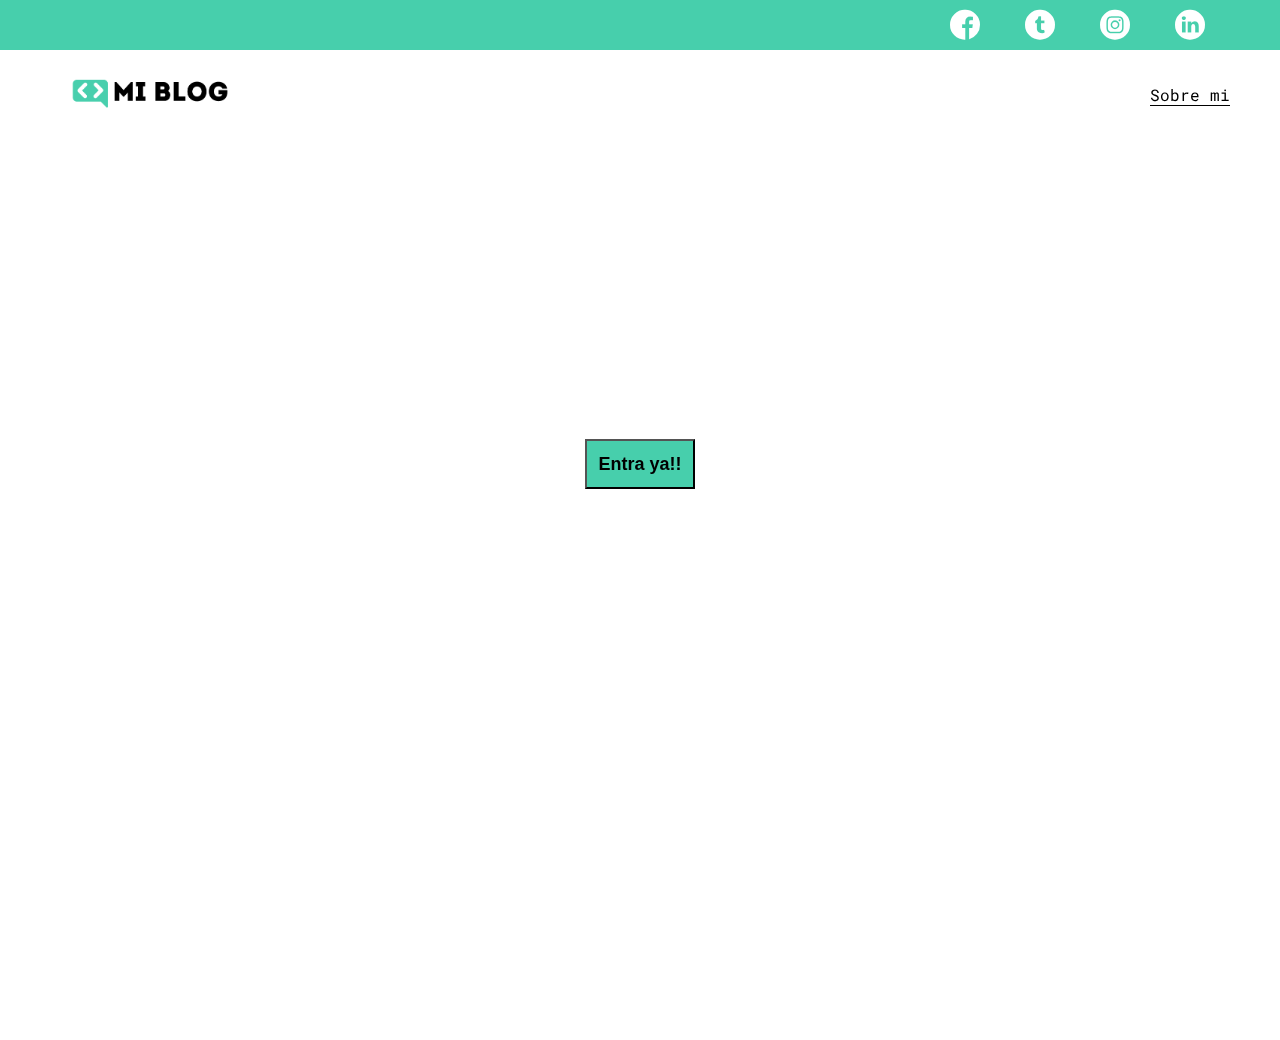
<file: Blog/index.html>
<!DOCTYPE html>
<html lang="en">
<head>
    <meta charset="UTF-8">
    <meta http-equiv="X-UA-Compatible" content="IE=edge">
    <meta name="viewport" content="width=device-width, initial-scale=1.0">
    <title>Mi Blog</title>
    <link rel="stylesheet" href="./css/main.css">
    <link rel="stylesheet" href="css/media-queries.css">
    <link rel="stylesheet" href="asset/css/font/flaticon.css">
    <link rel="preconnect" href="https://fonts.googleapis.com">
    <link rel="preconnect" href="https://fonts.gstatic.com" crossorigin>
    <link href="https://fonts.googleapis.com/css2?family=Roboto+Mono:ital,wght@0,500;0,700;1,400&family=Roboto+Slab:wght@400;700&family=Roboto:wght@400;500;700;900&display=swap" rel="stylesheet">
</head>
<body class="home-body">
    <header>
        <section class="header-icons-container">
            <div class="icons">
                <a href=""><span  class="flaticon-001-facebook"></span></a>
                <a href=""><span class="flaticon-002-twitter"></span></a>
                <a href=""><span class="flaticon-011-instagram"></span></a>
                <a href=""><span class="flaticon-010-linkedin"></span></a>
                <a href=""><span class="flaticon-008-yutube"></span></a>
            </div>
        </section>
        <nav>
            <section class="nav-logo-container">
                <a href="index.html"><img src="asset/assets/img/Logo-negro.png"  alt="Imagen de Logo"></a>
            </section>
            <section class="profile-link">
                <a href="perfi.html">Sobre mi</a>
            </section>
        </nav>
    </header>
    
    <main class="home-main">
        <!-- 
            PRUEBA DE RANA
            <section class="main-container-item">
            <h1  class="item-title">Conoce las novedades y<br> noticias del mundo Tech</h1>
            <button class="item-button">Entra ya!</button>
        </section> -->
        <section>
            <P class="home-main-text">Conoce las novedades y noticias del Mundo Tech</P>
            <button class="home-main-button">
                <a href="blogs.html">Entra ya!!</a>
            </button>
        </section>
    </main>
</body>
</html>
</file>
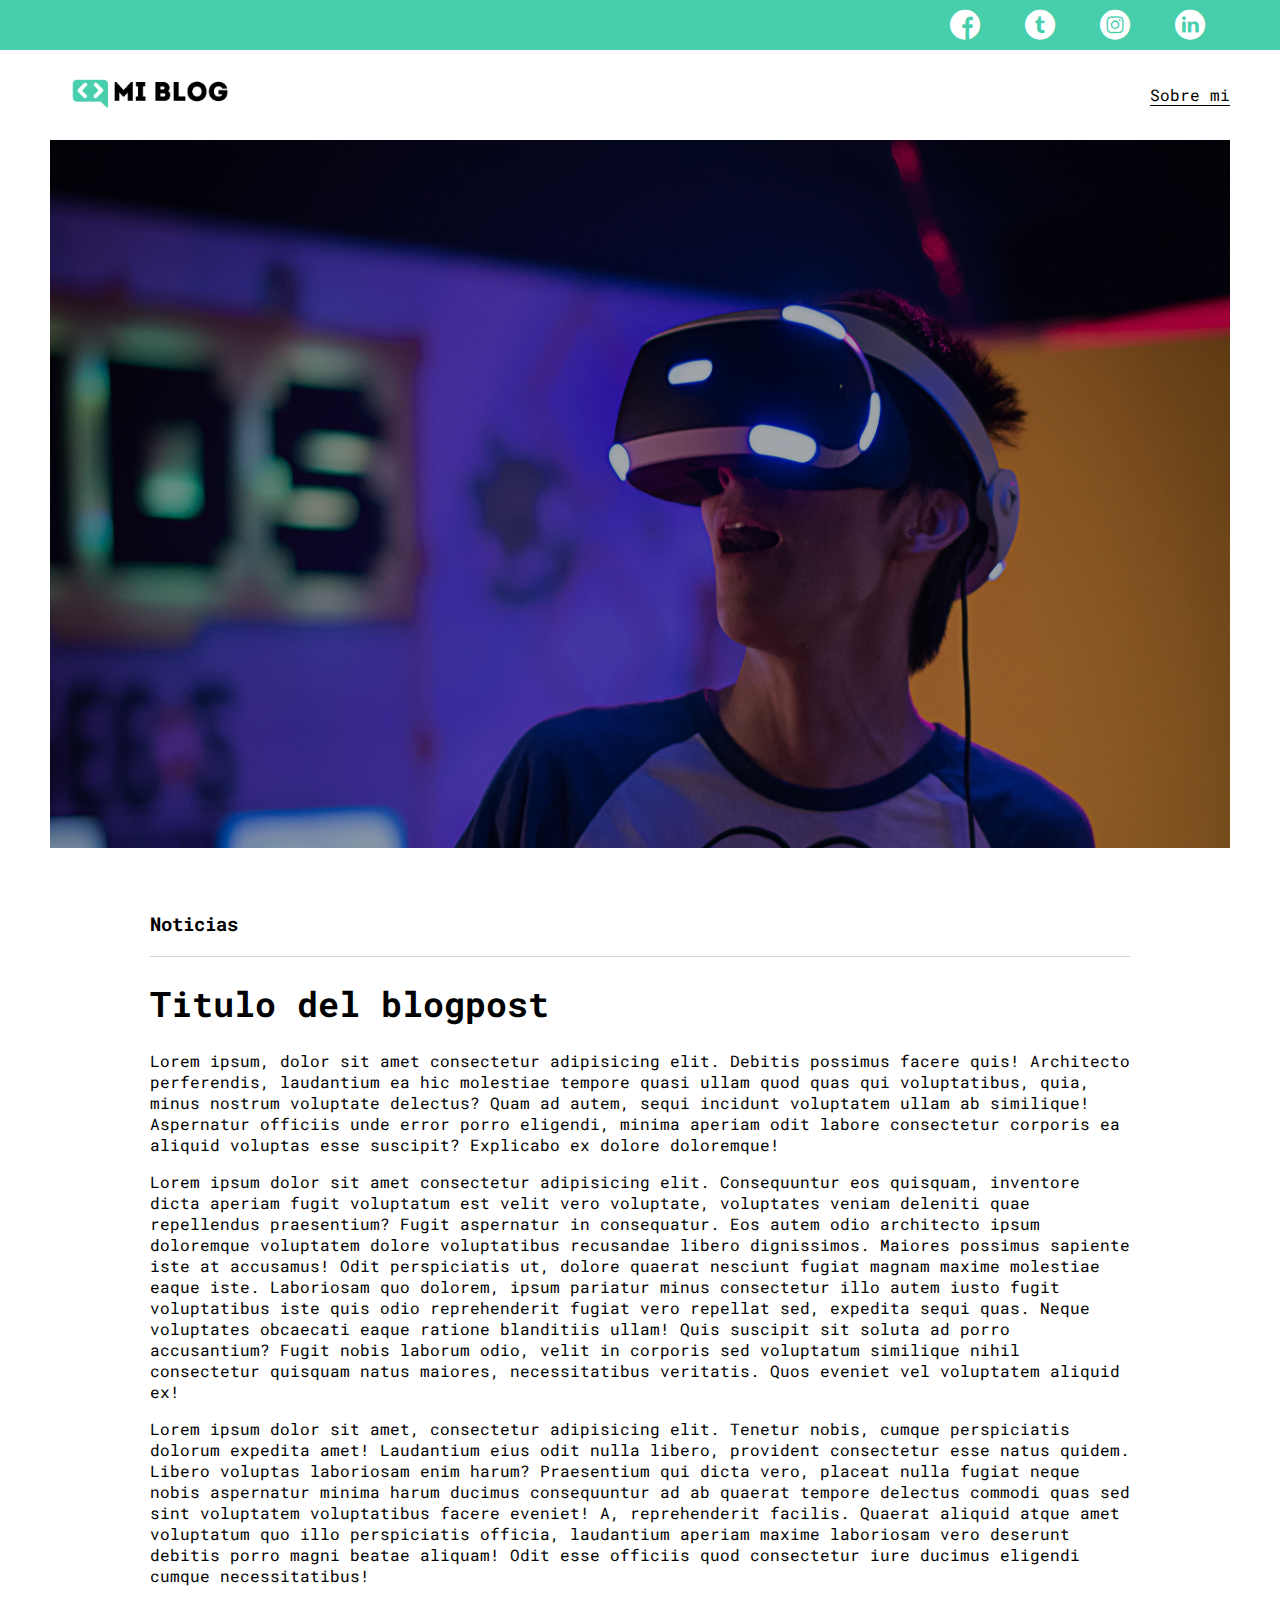
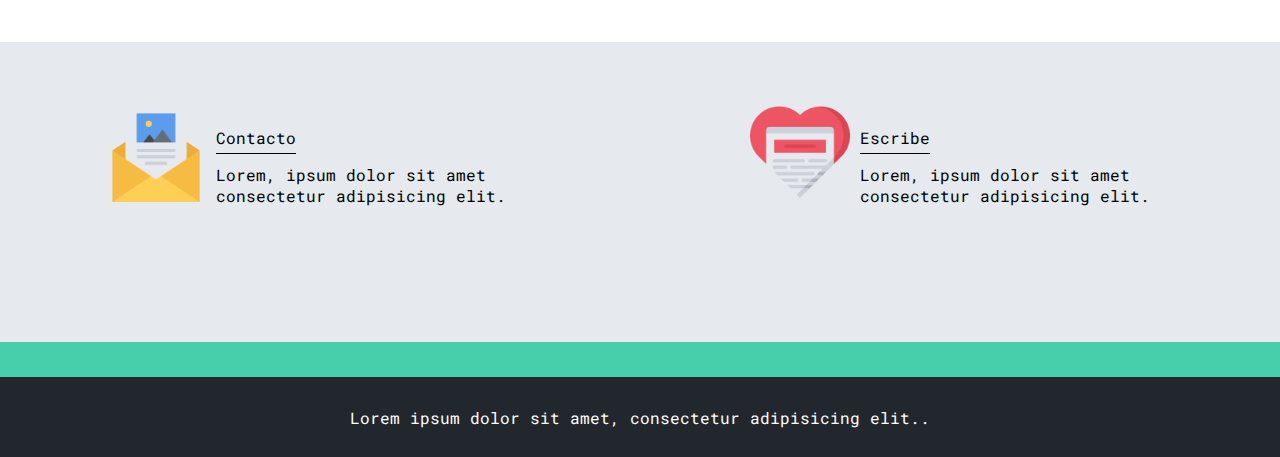
<file: Blog/blog.html>
<!DOCTYPE html>
<html lang="en">
<head>
    <meta charset="UTF-8">
    <meta http-equiv="X-UA-Compatible" content="IE=edge">
    <meta name="viewport" content="width=device-width, initial-scale=1.0">
    <title>Mi Blogs</title>
    <link rel="stylesheet" href="./css/main.css">
    <link rel="stylesheet" href="css/media-queries.css">
    <link rel="stylesheet" href="asset/css/font/flaticon.css">
    <link rel="preconnect" href="https://fonts.googleapis.com">
    <link rel="preconnect" href="https://fonts.gstatic.com" crossorigin>
    <link href="https://fonts.googleapis.com/css2?family=Roboto+Mono:ital,wght@0,500;0,700;1,400&family=Roboto+Slab:wght@400;700&family=Roboto:wght@400;500;700;900&display=swap" rel="stylesheet">
</head>
<body>
    <header>
        <section class="header-icons-container">
            <div class="icons">
                <a href=""><span  class="flaticon-001-facebook"></span></a>
                <a href=""><span class="flaticon-002-twitter"></span></a>
                <a href=""><span class="flaticon-011-instagram"></span></a>
                <a href=""><span class="flaticon-010-linkedin"></span></a>
                <a href=""><span class="flaticon-008-yutube"></span></a>
            </div>
        </section>
        <nav>
            <section class="nav-logo-container">
                <a href="index.html"><img src="asset/assets/img/Logo-negro.png"  alt="Imagen de Logo"></a>
            </section>
            <section class="profile-link">
                <a href="perfi.html">Sobre mi</a>
            </section>
        </nav>
    </header>

    <main>
        <section class="blogpost-img-container">
            <img src="asset/assets/img/post-1.png" alt="Imagen de blogpost">
        </section>

        <section class="grid-container  blogpost-main-container">
            <div class="grid-container">
                <h3>Noticias</h3>
                <article>
                    <h1>Titulo del blogpost</h1>
                    <P>Lorem ipsum, dolor sit amet consectetur adipisicing elit. Debitis possimus facere quis! Architecto perferendis, laudantium ea hic molestiae tempore quasi ullam quod quas qui voluptatibus, quia, minus nostrum voluptate delectus?
                    Quam ad autem, sequi incidunt voluptatem ullam ab similique! Aspernatur officiis unde error porro eligendi, minima aperiam odit labore consectetur corporis ea aliquid voluptas esse suscipit? Explicabo ex dolore doloremque!</P>
                    <P>Lorem ipsum dolor sit amet consectetur adipisicing elit. Consequuntur eos quisquam, inventore dicta aperiam fugit voluptatum est velit vero voluptate, voluptates veniam deleniti quae repellendus praesentium? Fugit aspernatur in consequatur.
                    Eos autem odio architecto ipsum doloremque voluptatem dolore voluptatibus recusandae libero dignissimos. Maiores possimus sapiente iste at accusamus! Odit perspiciatis ut, dolore quaerat nesciunt fugiat magnam maxime molestiae eaque iste.
                    Laboriosam quo dolorem, ipsum pariatur minus consectetur illo autem iusto fugit voluptatibus iste quis odio reprehenderit fugiat vero repellat sed, expedita sequi quas. Neque voluptates obcaecati eaque ratione blanditiis ullam!
                    Quis suscipit sit soluta ad porro accusantium? Fugit nobis laborum odio, velit in corporis sed voluptatum similique nihil consectetur quisquam natus maiores, necessitatibus veritatis. Quos eveniet vel voluptatem aliquid ex!</P>
                    <P>Lorem ipsum dolor sit amet, consectetur adipisicing elit. Tenetur nobis, cumque perspiciatis dolorum expedita amet! Laudantium eius odit nulla libero, provident consectetur esse natus quidem. Libero voluptas laboriosam enim harum?
                    Praesentium qui dicta vero, placeat nulla fugiat neque nobis aspernatur minima harum ducimus consequuntur ad ab quaerat tempore delectus commodi quas sed sint voluptatem voluptatibus facere eveniet! A, reprehenderit facilis.
                    Quaerat aliquid atque amet voluptatum quo illo perspiciatis officia, laudantium aperiam maxime laboriosam vero deserunt debitis porro magni beatae aliquam! Odit esse officiis quod consectetur iure ducimus eligendi cumque necessitatibus!</P>
                </article>
            </div>
        </section>

        <section class="contact-main-container">
            <div>
                <img src="asset/assets/img/013-newsletter.png" alt="">
                <div class="contact-left">
                    <a href="">Contacto</a>
                    <p>Lorem, ipsum dolor sit amet consectetur adipisicing elit. </p>
                </div>
            </div>

            <div>
                <img src="asset/assets/img/006-like.png" alt="">
                <div class="contact-right">
                    <a href="">Escribe</a>
                    <p>Lorem, ipsum dolor sit amet consectetur adipisicing elit.</p>
                </div>
            </div>
        </section>

    </main>

    <footer>
        <p>Lorem ipsum dolor sit amet, consectetur adipisicing elit..</p>
    </footer>

</body>
</html>
</file>
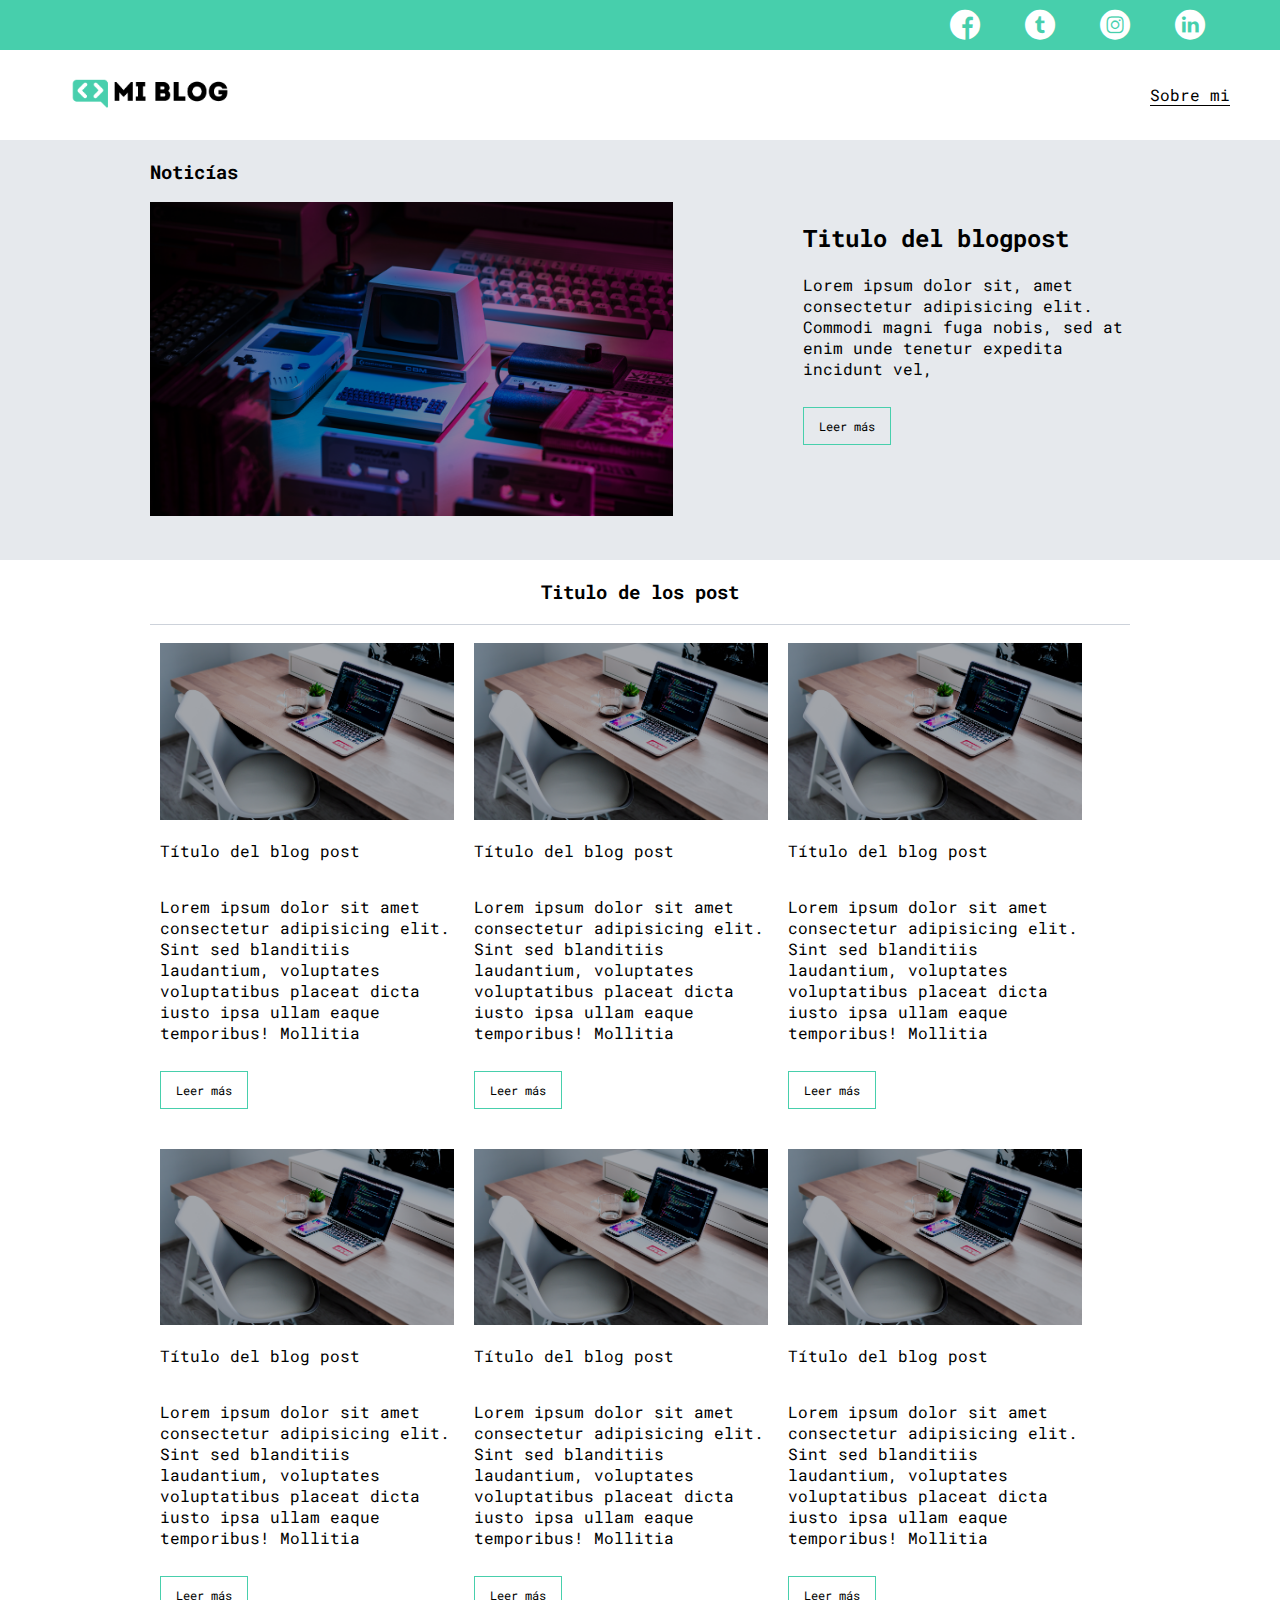
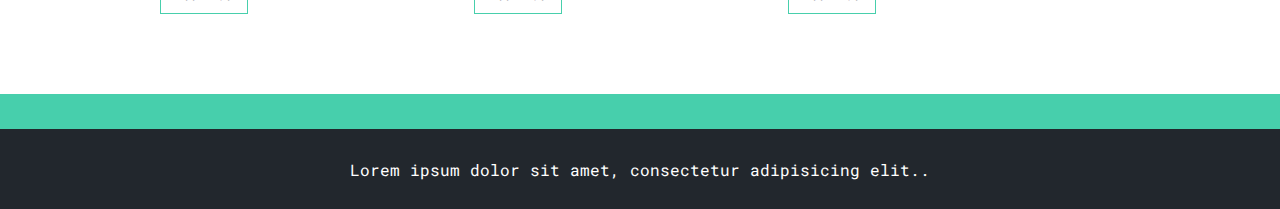
<file: Blog/blogs.html>
<!DOCTYPE html>
<html lang="en">
<head>
    <meta charset="UTF-8">
    <meta http-equiv="X-UA-Compatible" content="IE=edge">
    <meta name="viewport" content="width=device-width, initial-scale=1.0">
    <title>Mi Blogs</title>
    <link rel="stylesheet" href="./css/main.css">
    <link rel="stylesheet" href="css/media-queries.css">
    <link rel="stylesheet" href="asset/css/font/flaticon.css">
    <link rel="preconnect" href="https://fonts.googleapis.com">
    <link rel="preconnect" href="https://fonts.gstatic.com" crossorigin>
    <link href="https://fonts.googleapis.com/css2?family=Roboto+Mono:ital,wght@0,500;0,700;1,400&family=Roboto+Slab:wght@400;700&family=Roboto:wght@400;500;700;900&display=swap" rel="stylesheet">
</head>
<body>
    <header>
        <section class="header-icons-container">
            <div class="icons">
                <a href=""><span  class="flaticon-001-facebook"></span></a>
                <a href=""><span class="flaticon-002-twitter"></span></a>
                <a href=""><span class="flaticon-011-instagram"></span></a>
                <a href=""><span class="flaticon-010-linkedin"></span></a>
                <a href=""><span class="flaticon-008-yutube"></span></a>
            </div>
        </section>
        <nav>
            <section class="nav-logo-container">
                <a href="index.html"><img src="asset/assets/img/Logo-negro.png"  alt="Imagen de Logo"></a>
            </section>
            <section class="profile-link">
                <a href="perfi.html">Sobre mi</a>
            </section>
        </nav>
    </header>
    
    <main class="blogs-main">
        <section class="blogs-news-container">
            <div class="blogs-main-new grid-container">
                <h3>Noticías</h3>
                <div class="blogs-news-img-container">
                    <img src="asset/assets/img/main-news-img.png" alt="una imagen de videojuegos">
                </div>
                <div class="blogs-news-info-container">
                    <h2>Titulo del blogpost</h2>
                    <p>Lorem ipsum dolor sit, amet consectetur adipisicing elit. Commodi magni fuga nobis, sed at enim unde tenetur expedita incidunt vel,</p>
                    <a href="blog.html" class="blogs-button">Leer más</a>
                </div>
            </div>
        </section>


        <section  class="blogs-posts-container">
            <div class="grid-container">
                <h3>Titulo de los post</h3>
                <article class="post-container">
                    <img src="asset/assets/img/post-2.png" alt="Imagen-del blog post">
                    <p>Título del blog post</p>
                    <p>Lorem ipsum dolor sit amet consectetur adipisicing elit. Sint sed blanditiis laudantium, voluptates voluptatibus placeat dicta iusto ipsa ullam eaque temporibus! Mollitia</p>

                    <a href="blog.html" class="blogs-button">Leer más</a>
                </article>

                <article class="post-container">
                    <img src="asset/assets/img/post-2.png" alt="Imagen-del blog post">
                    <p>Título del blog post</p>
                    <p>Lorem ipsum dolor sit amet consectetur adipisicing elit. Sint sed blanditiis laudantium, voluptates voluptatibus placeat dicta iusto ipsa ullam eaque temporibus! Mollitia</p>

                    <a href="blog.html" class="blogs-button">Leer más</a>
                </article>

                <article class="post-container">
                    <img src="asset/assets/img/post-2.png" alt="Imagen-del blog post">
                    <p>Título del blog post</p>
                    <p>Lorem ipsum dolor sit amet consectetur adipisicing elit. Sint sed blanditiis laudantium, voluptates voluptatibus placeat dicta iusto ipsa ullam eaque temporibus! Mollitia</p>

                    <a href="blog.html" class="blogs-button">Leer más</a>
                </article>

                <article class="post-container">
                    <img src="asset/assets/img/post-2.png" alt="Imagen-del blog post">
                    <p>Título del blog post</p>
                    <p>Lorem ipsum dolor sit amet consectetur adipisicing elit. Sint sed blanditiis laudantium, voluptates voluptatibus placeat dicta iusto ipsa ullam eaque temporibus! Mollitia</p>

                    <a href="blog.html" class="blogs-button">Leer más</a>
                </article>

                <article class="post-container">
                    <img src="asset/assets/img/post-2.png" alt="Imagen-del blog post">
                    <p>Título del blog post</p>
                    <p>Lorem ipsum dolor sit amet consectetur adipisicing elit. Sint sed blanditiis laudantium, voluptates voluptatibus placeat dicta iusto ipsa ullam eaque temporibus! Mollitia</p>

                    <a href="blog.html" class="blogs-button">Leer más</a>
                </article>

                <article class="post-container">
                    <img src="asset/assets/img/post-2.png" alt="Imagen-del blog post">
                    <p>Título del blog post</p>
                    <p>Lorem ipsum dolor sit amet consectetur adipisicing elit. Sint sed blanditiis laudantium, voluptates voluptatibus placeat dicta iusto ipsa ullam eaque temporibus! Mollitia</p>

                    <a href="blog.html" class="blogs-button">Leer más</a>
                </article>
                
            </div>
        </section>
    </main>

    <footer>
        <p>Lorem ipsum dolor sit amet, consectetur adipisicing elit..</p>
    </footer>

</body>
</html>
</file>
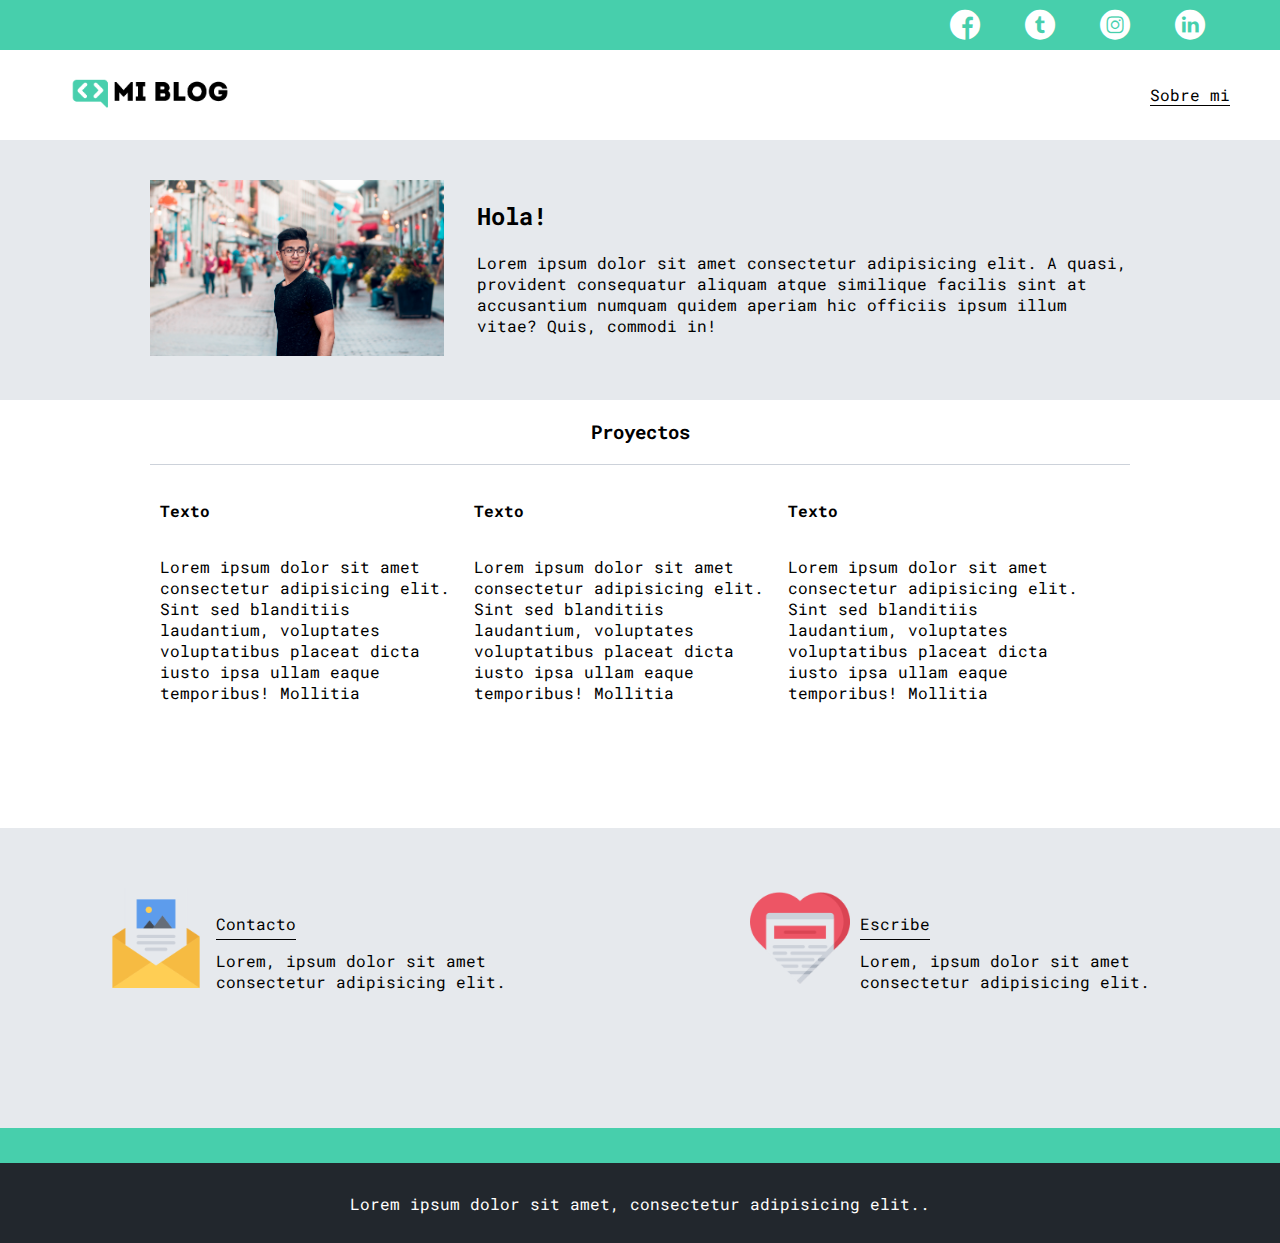
<file: Blog/perfi-by-ran.html>
<!DOCTYPE html>
<html lang="en">
<head>
    <meta charset="UTF-8">
    <meta http-equiv="X-UA-Compatible" content="IE=edge">
    <meta name="viewport" content="width=device-width, initial-scale=1.0">
    <title>Mi Blogs</title>
    <link rel="stylesheet" href="css/main.css">
    <link rel="stylesheet" href="asset/css/font/flaticon.css">
    <link rel="preconnect" href="https://fonts.googleapis.com">
    <link rel="preconnect" href="https://fonts.gstatic.com" crossorigin>
    <link href="https://fonts.googleapis.com/css2?family=Roboto+Mono:ital,wght@0,500;0,700;1,400&family=Roboto+Slab:wght@400;700&family=Roboto:wght@400;500;700;900&display=swap" rel="stylesheet">
</head>
<body>
    <header>
        <section class="header-icons-container">
            <div class="icons">
                <a href=""><span  class="flaticon-001-facebook"></span></a>
                <a href=""><span class="flaticon-002-twitter"></span></a>
                <a href=""><span class="flaticon-011-instagram"></span></a>
                <a href=""><span class="flaticon-010-linkedin"></span></a>
                <a href=""><span class="flaticon-008-yutube"></span></a>
            </div>
        </section>
        <nav>
            <section class="nav-logo-container">
                <a href="index.html"><img src="asset/assets/img/Logo-negro.png"  alt="Imagen de Logo"></a>
            </section>
            <section class="profile-link">
                <a href="perfi.html">Sobre mi</a>
            </section>
        </nav>
    </header>


    <main>
        <section class="perfile">
            <div class="perfil-container grid-container">
                <div class="perfil-container-img">
                    <img src="asset/assets/img/profile-pic.jpg" alt="Perfil">
                </div>
                <div class="perfil-container-info">
                    <h2>Hola!</h2>
                    <p>Lorem ipsum dolor sit amet consectetur adipisicing elit. A quasi, provident consequatur aliquam atque similique facilis sint at accusantium numquam quidem aperiam hic officiis ipsum illum vitae? Quis, commodi in!</p>
                </div>
            </div>
        </section>

        <section  class="proyects-container">
            <div class="grid-container">
                <h3>Proyectos</h3>
                <article class="proyect-container">
                    <p>Texto</p>
                    <p>Lorem ipsum dolor sit amet consectetur adipisicing elit. Sint sed blanditiis laudantium, voluptates voluptatibus placeat dicta iusto ipsa ullam eaque temporibus! Mollitia</p>

                </article>

                <article class="proyect-container">
                    <p>Texto</p>
                    <p>Lorem ipsum dolor sit amet consectetur adipisicing elit. Sint sed blanditiis laudantium, voluptates voluptatibus placeat dicta iusto ipsa ullam eaque temporibus! Mollitia</p>
                </article>

                <article class="proyect-container">
                    <p>Texto</p>
                    <p>Lorem ipsum dolor sit amet consectetur adipisicing elit. Sint sed blanditiis laudantium, voluptates voluptatibus placeat dicta iusto ipsa ullam eaque temporibus! Mollitia</p>
                </article>

            </div>
        </section>



        <section class="contact-main-container">
            <div>
                <img src="asset/assets/img/013-newsletter.png" alt="">
                <div class="contact-left">
                    <a href="">Contacto</a>
                    <p>Lorem, ipsum dolor sit amet consectetur adipisicing elit. </p>
                </div>
            </div>
            <div>
                <img src="asset/assets/img/006-like.png" alt="">
                <div class="contact-right">
                    <a href="">Escribe</a>
                    <p>Lorem, ipsum dolor sit amet consectetur adipisicing elit.</p>
                </div>
            </div>
        </section>
    </main>

    <footer>
        <p>Lorem ipsum dolor sit amet, consectetur adipisicing elit..</p>
    </footer>

</body>
</html>
</file>
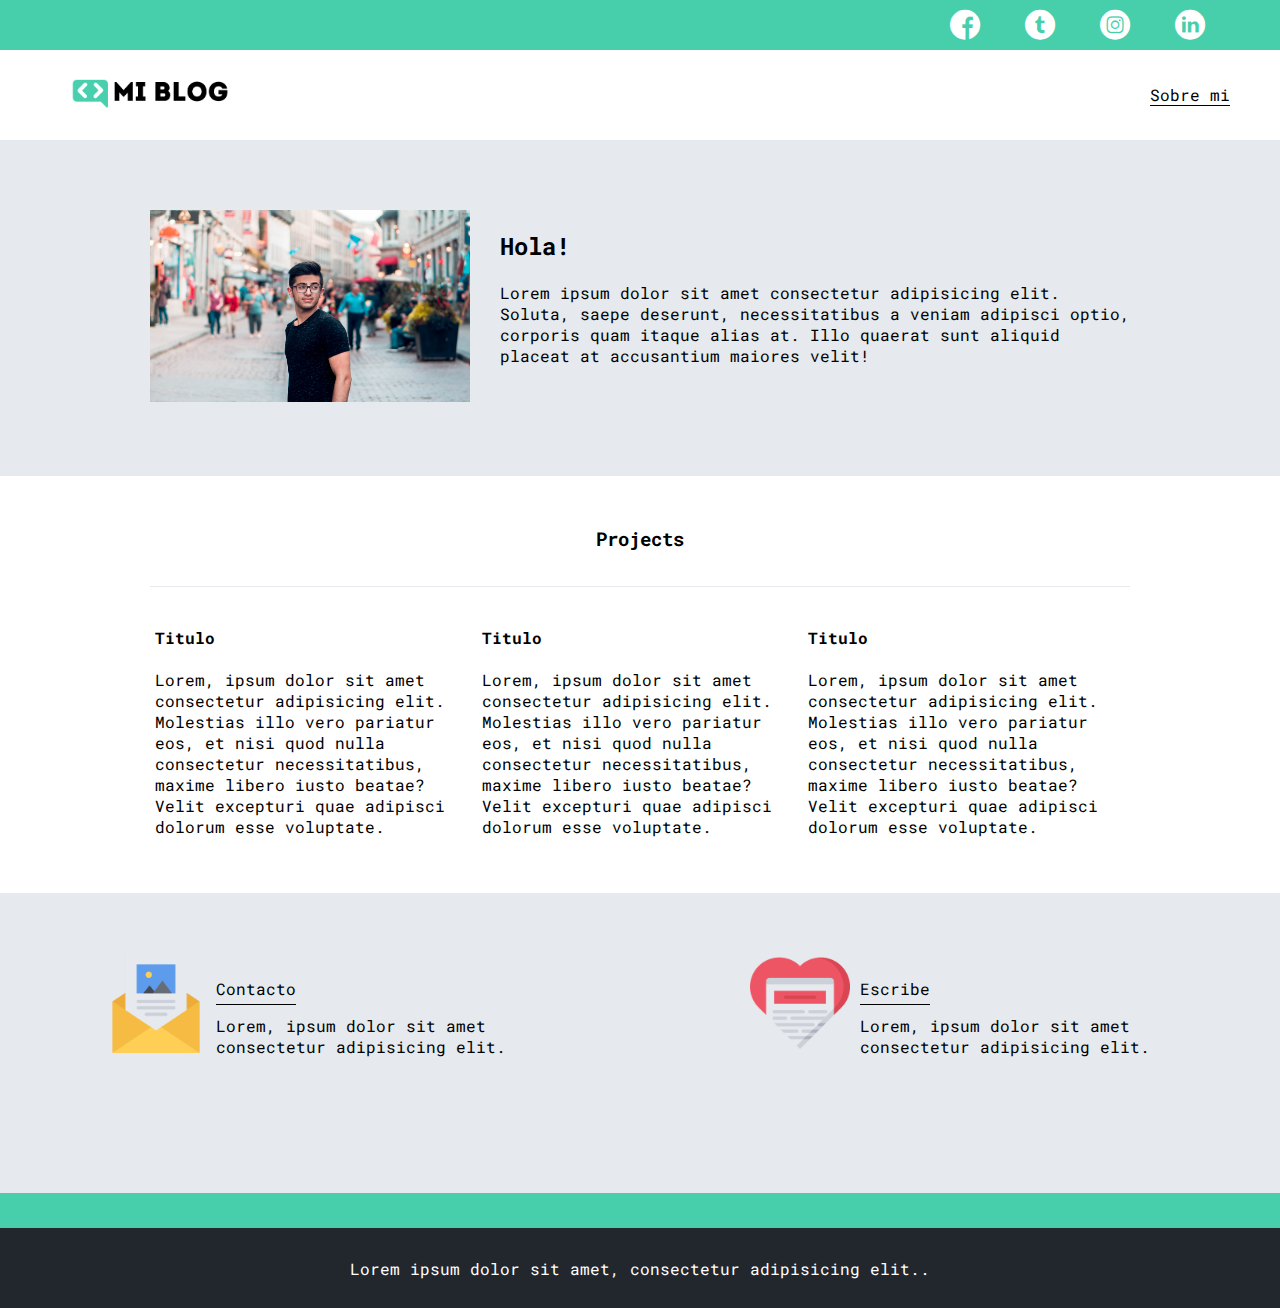
<file: Blog/perfi.html>
<!DOCTYPE html>
<html lang="en">
<head>
    <meta charset="UTF-8">
    <meta http-equiv="X-UA-Compatible" content="IE=edge">
    <meta name="viewport" content="width=device-width, initial-scale=1.0">
    <title>Perfil</title>
    <link rel="stylesheet" href="./css/main.css">
    <link rel="stylesheet" href="css/media-queries.css">
    <link rel="stylesheet" href="asset/css/font/flaticon.css">
    <link rel="preconnect" href="https://fonts.googleapis.com">
    <link rel="preconnect" href="https://fonts.gstatic.com" crossorigin>
    <link href="https://fonts.googleapis.com/css2?family=Roboto+Mono:ital,wght@0,500;0,700;1,400&family=Roboto+Slab:wght@400;700&family=Roboto:wght@400;500;700;900&display=swap" rel="stylesheet">
</head>
<body>
    <header>
        <section class="header-icons-container">
            <div class="icons">
                <a href=""><span  class="flaticon-001-facebook"></span></a>
                <a href=""><span class="flaticon-002-twitter"></span></a>
                <a href=""><span class="flaticon-011-instagram"></span></a>
                <a href=""><span class="flaticon-010-linkedin"></span></a>
                <a href=""><span class="flaticon-008-yutube"></span></a>
            </div>
        </section>
        <nav>
            <section class="nav-logo-container">
                <a href="index.html"><img src="asset/assets/img/Logo-negro.png"  alt="Imagen de Logo"></a>
            </section>
            <section class="profile-link">
                <a href="perfi.html">Sobre mi</a>
            </section>
        </nav>
    </header>

    <main>
        <section class="profile-main-container">
            <div class="grid-container profile-container">
                <div>
                    <img src="asset/assets/img/profile-pic.jpg" alt="Foto de Perfil">
                </div>
                <div>
                    <h2>Hola!</h2>
                    <P>Lorem ipsum dolor sit amet consectetur adipisicing elit. Soluta, saepe deserunt, necessitatibus a veniam adipisci optio, corporis quam itaque alias at. Illo quaerat sunt aliquid placeat at accusantium maiores velit!</P>
                </div>
            </div>    
        </section>

        <section class="profile-main-projects">
            <div class="grid-container">
                <h3>Projects</h3>
                <div class="projects-main-container">
                    <article class="project-container">
                        <h4>Titulo</h4>
                        <p>Lorem, ipsum dolor sit amet consectetur adipisicing elit. Molestias illo vero pariatur eos, et nisi quod nulla consectetur necessitatibus, maxime libero iusto beatae? Velit excepturi quae adipisci dolorum esse voluptate.</p>
                    </article>

                    <article class="project-container">
                        <h4>Titulo</h4>
                        <p>Lorem, ipsum dolor sit amet consectetur adipisicing elit. Molestias illo vero pariatur eos, et nisi quod nulla consectetur necessitatibus, maxime libero iusto beatae? Velit excepturi quae adipisci dolorum esse voluptate.</p>
                    </article>

                    <article class="project-container">
                        <h4>Titulo</h4>
                        <p>Lorem, ipsum dolor sit amet consectetur adipisicing elit. Molestias illo vero pariatur eos, et nisi quod nulla consectetur necessitatibus, maxime libero iusto beatae? Velit excepturi quae adipisci dolorum esse voluptate.</p>
                    </article>
                </div>
            </div>
        </section>


        <section class="contact-main-container">
            <div>
                <img src="asset/assets/img/013-newsletter.png" alt="">
                <div class="contact-left">
                    <a href="">Contacto</a>
                    <p>Lorem, ipsum dolor sit amet consectetur adipisicing elit. </p>
                </div>
            </div>
            <div>
                <img src="asset/assets/img/006-like.png" alt="">
                <div class="contact-right">
                    <a href="">Escribe</a>
                    <p>Lorem, ipsum dolor sit amet consectetur adipisicing elit.</p>
                </div>
            </div>
        </section>
    </main>
    <footer>
        <p>Lorem ipsum dolor sit amet, consectetur adipisicing elit..</p>
    </footer>

</body>
</html>
</file>
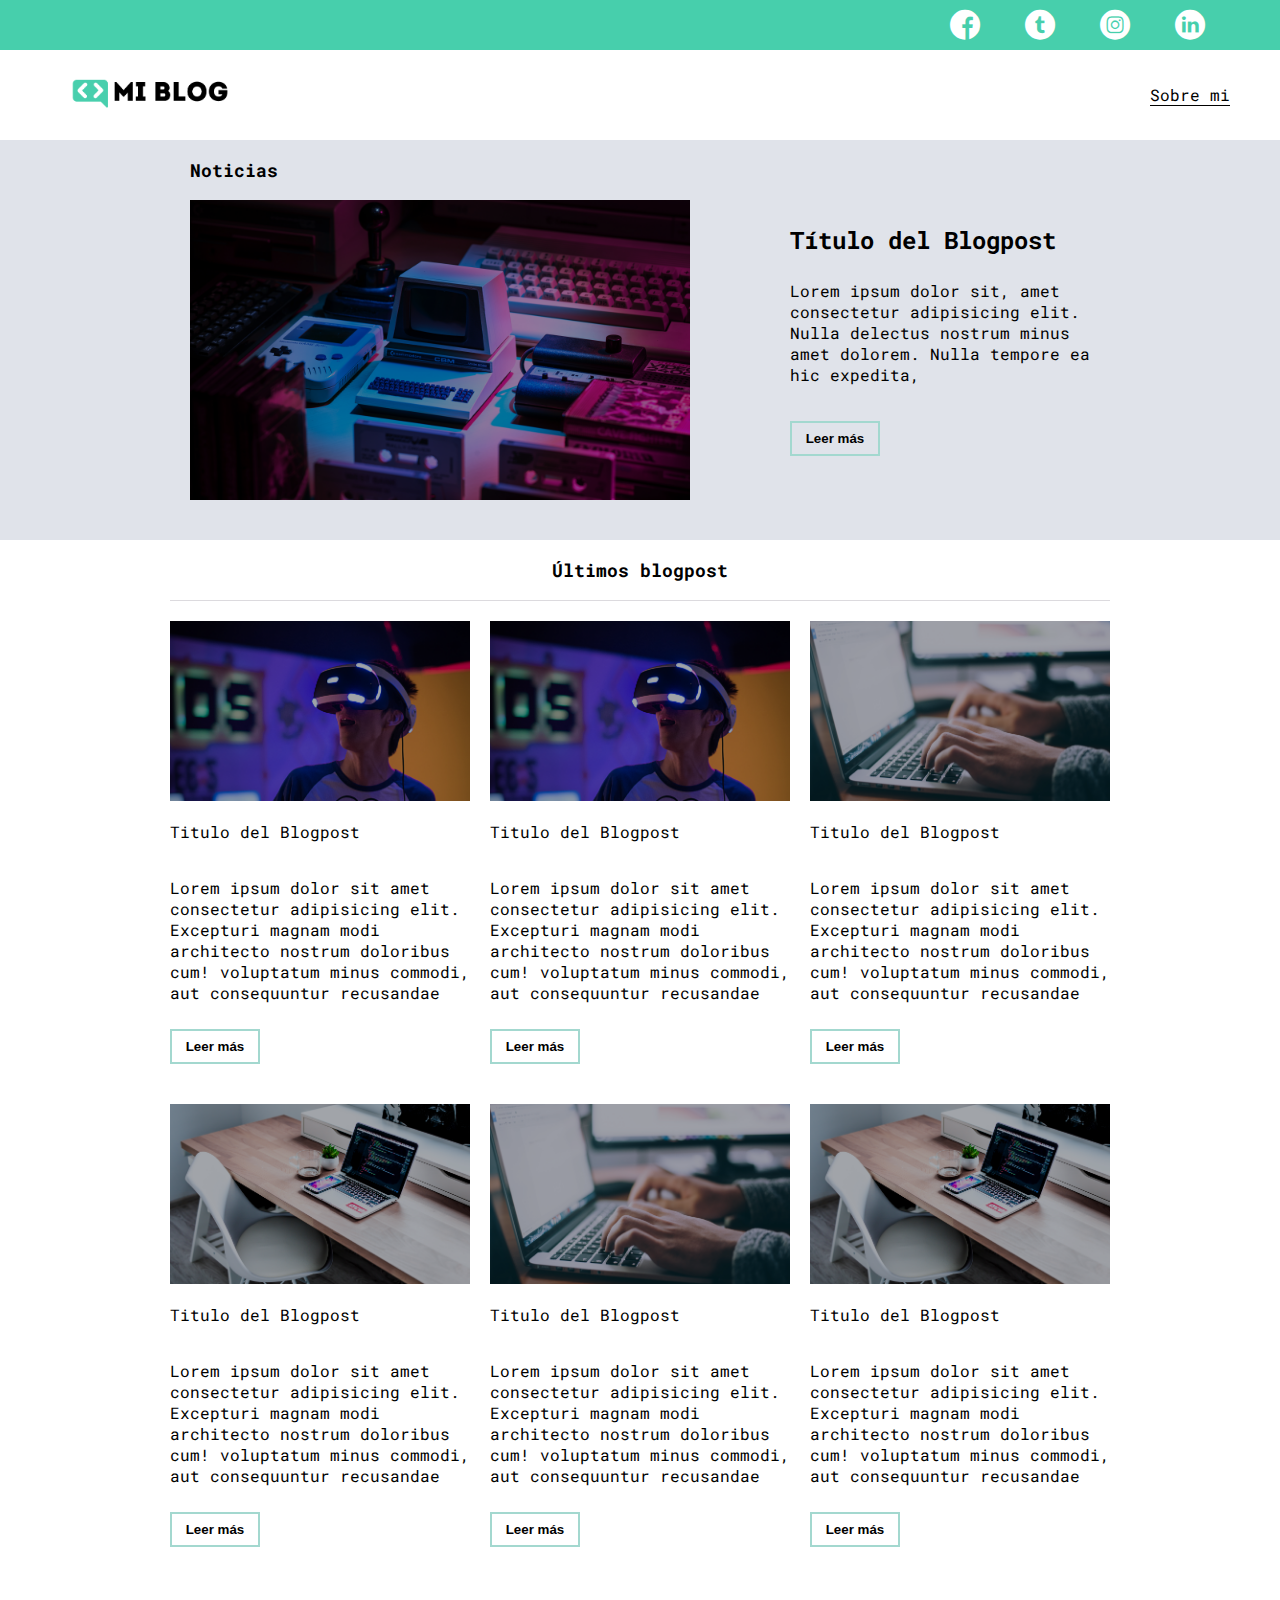
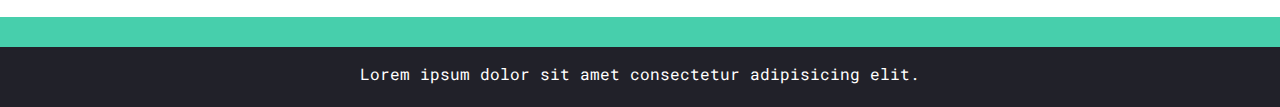
<file: made-rana/blogs.html>
<!DOCTYPE html>
<html lang="en">
<head>
    <meta charset="UTF-8">
    <meta http-equiv="X-UA-Compatible" content="IE=edge">
    <meta name="viewport" content="width=device-width, initial-scale=1.0">
    <title>Mi Blog by Rana</title>
    <link rel="stylesheet" href="main_blogs.css">
    <link rel="stylesheet" href="asset/css/font/flaticon.css">
    <link rel="preconnect" href="https://fonts.googleapis.com">
    <link rel="preconnect" href="https://fonts.gstatic.com" crossorigin>
    <link href="https://fonts.googleapis.com/css2?family=Roboto+Mono:ital,wght@0,500;0,700;1,400&family=Roboto+Slab:wght@400;700&family=Roboto:wght@400;500;700;900&display=swap" rel="stylesheet">
</head>
<body>
    <header>
        <section class="header-icons-container">
            <div class="icons">
                <a href=""><span  class="flaticon-001-facebook"></span></a>
                <a href=""><span class="flaticon-002-twitter"></span></a>
                <a href=""><span class="flaticon-011-instagram"></span></a>
                <a href=""><span class="flaticon-010-linkedin"></span></a>
                <a href=""><span class="flaticon-008-yutube"></span></a>
            </div>
        </section>
        <nav>
            <section class="nav-logo-container">
                <a href="/"><img src="asset/assets/img/Logo-negro.png"  alt="Imagen de Logo"></a>
            </section>
            <section class="profile-link">
                <a href="perfi.html">Sobre mi</a>
            </section>
        </nav>
    </header>

    <!-- Este es la parte del main container -->
    <main>
        <section class="main-blog">
            <div class="container-image">
                <p class="container-image-title">Noticias</p>
                <img src="asset/assets/img/main-news-img.png" alt="Imagen de una consola">
            </div>
            <div class="main-blog-info">
                <div class="container-info">
                    <p class="container-info-title">Título del Blogpost</p>
                    <P>
                        Lorem ipsum dolor sit, amet consectetur adipisicing elit. Nulla delectus nostrum minus amet dolorem. Nulla tempore ea hic expedita, 
                    </P>
                    <button class="container-info-button">
                        <a>Leer más</a>
                    </button>
                </div>
            </div>
        </section>

        <!-- Esta es la segunda parte del contenido -->
        <section class="others-blog">
            <p class="others-blog-title">Últimos blogpost</p>
            <div class="container-others-blog">
                <div class="item-others-blog">
                    <img src="asset/assets/img/post-1.png" alt="una joven -con gafas de realidad virtual">
                    <p class="item-others-title">Titulo del Blogpost</p>
                    <p>
                        Lorem ipsum dolor sit amet consectetur adipisicing elit. Excepturi magnam modi architecto nostrum doloribus  cum! voluptatum minus commodi, aut consequuntur recusandae  
                    </p>
                    <button class="item-others-button">
                        <a>Leer más</a>
                    </button>
                </div>

                <div class="item-others-blog">
                    <img src="asset/assets/img/post-1.png" alt="una joven -con gafas de realidad virtual">
                    <p class="item-others-title">Titulo del Blogpost</p>
                    <p>
                        Lorem ipsum dolor sit amet consectetur adipisicing elit. Excepturi magnam modi architecto nostrum doloribus  cum! voluptatum minus commodi, aut consequuntur recusandae  
                    </p>
                    <button class="item-others-button">
                        <a>Leer más</a>
                    </button>
                </div>

                <div class="item-others-blog">
                    <img src="asset/assets/img/post-3.png" alt="una joven -con gafas de realidad virtual">
                    <p class="item-others-title">Titulo del Blogpost</p>
                    <p>
                        Lorem ipsum dolor sit amet consectetur adipisicing elit. Excepturi magnam modi architecto nostrum doloribus  cum! voluptatum minus commodi, aut consequuntur recusandae  
                    </p>
                    <button class="item-others-button">
                        <a>Leer más</a>
                    </button>
                </div>

                <div class="item-others-blog">
                    <img src="asset/assets/img/post-2.png" alt="una joven -con gafas de realidad virtual">
                    <p class="item-others-title">Titulo del Blogpost</p>
                    <p>
                        Lorem ipsum dolor sit amet consectetur adipisicing elit. Excepturi magnam modi architecto nostrum doloribus  cum! voluptatum minus commodi, aut consequuntur recusandae  
                    </p>
                    <button class="item-others-button">
                        <a>Leer más</a>
                    </button>
                </div>

                <div class="item-others-blog">
                    <img src="asset/assets/img/post-3.png" alt="una joven -con gafas de realidad virtual">
                    <p class="item-others-title">Titulo del Blogpost</p>
                    <p>
                        Lorem ipsum dolor sit amet consectetur adipisicing elit. Excepturi magnam modi architecto nostrum doloribus  cum! voluptatum minus commodi, aut consequuntur recusandae  
                    </p>
                    <button class="item-others-button">
                        <a>Leer más</a>
                    </button>
                </div>

                <div class="item-others-blog">
                    <img src="asset/assets/img/post-2.png" alt="una joven -con gafas de realidad virtual">
                    <p class="item-others-title">Titulo del Blogpost</p>
                    <p>
                        Lorem ipsum dolor sit amet consectetur adipisicing elit. Excepturi magnam modi architecto nostrum doloribus  cum! voluptatum minus commodi, aut consequuntur recusandae  
                    </p>
                    <button class="item-others-button">
                        <a>Leer más</a>
                    </button>
                </div>
            </div>
        </section>
    </main>

    <footer>
        <section class="footer-nothing">

        </section>  
        <section class="footer-description">
            <p>Lorem ipsum dolor sit amet consectetur adipisicing elit.</p>
        </section>
    </footer>

</body>
</html>
</file>
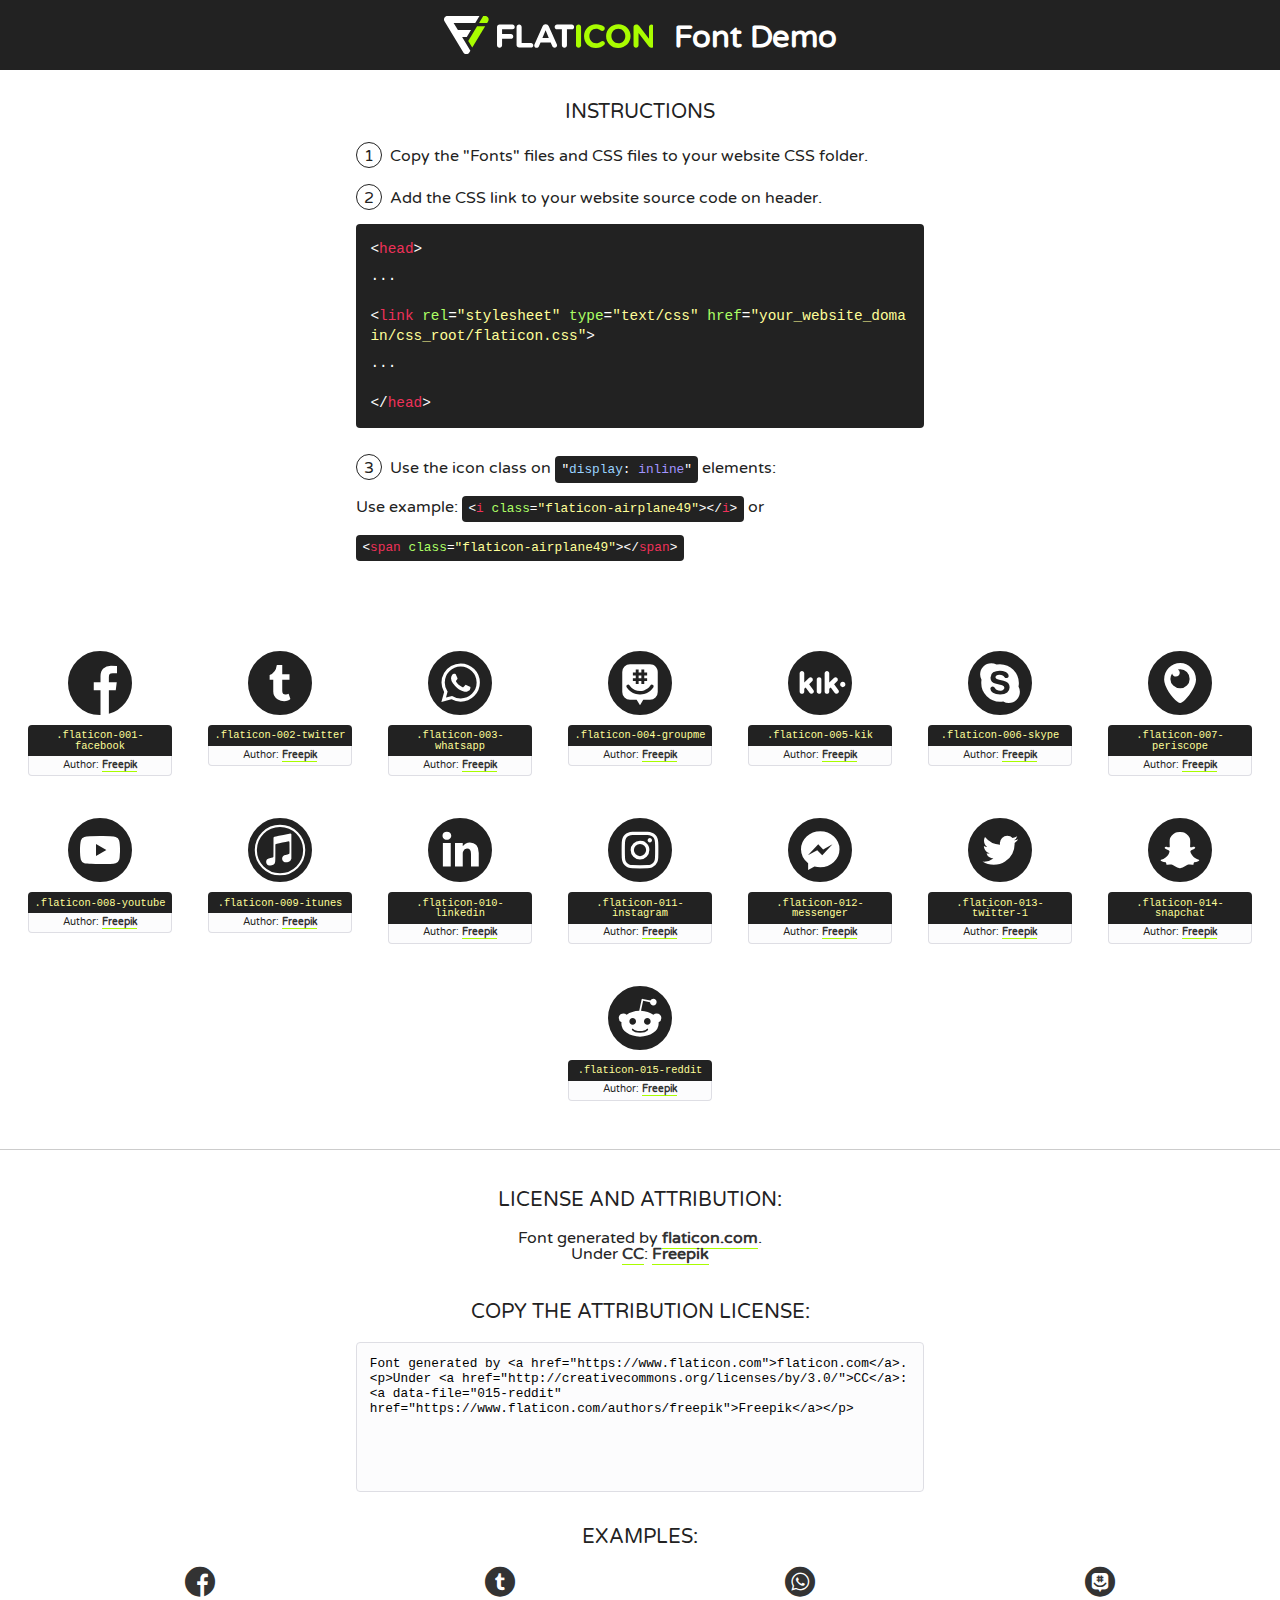
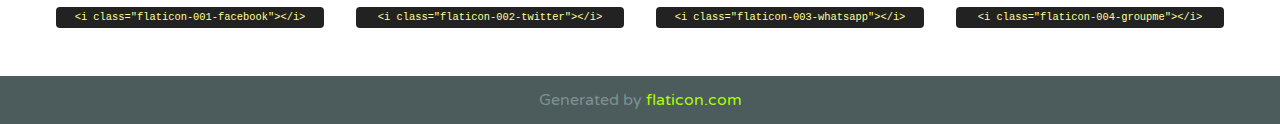
<file: Blog/asset/css/font/flaticon.html>
<!DOCTYPE html>
<!--
  Flaticon icon font: Flaticon
  Creation date: 20/12/2018 09:27
-->
<html>
<!DOCTYPE html>
<html>

<head>
    <title>Flaticon WebFont</title>
    <link href="http://fonts.googleapis.com/css?family=Varela+Round" rel="stylesheet" type="text/css" />
    <link rel="stylesheet" type="text/css" href="flaticon.css">
    <meta charset="UTF-8">
    <style>
    html, body, div, span, applet, object, iframe,
    h1, h2, h3, h4, h5, h6, p, blockquote, pre,
    a, abbr, acronym, address, big, cite, code,
    del, dfn, em, img, ins, kbd, q, s, samp,
    small, strike, strong, sub, sup, tt, var,
    b, u, i, center,
    dl, dt, dd, ol, ul, li,
    fieldset, form, label, legend,
    table, caption, tbody, tfoot, thead, tr, th, td,
    article, aside, canvas, details, embed, 
    figure, figcaption, footer, header, hgroup, 
    menu, nav, output, ruby, section, summary,
    time, mark, audio, video {
        margin: 0;
        padding: 0;
        border: 0;
        font-size: 100%;
        font: inherit;
        vertical-align: baseline;
    }
    /* HTML5 display-role reset for older browsers */
    article, aside, details, figcaption, figure, 
    footer, header, hgroup, menu, nav, section {
        display: block;
    }
    body {
        line-height: 1;
    }
    ol, ul {
        list-style: none;
    }
    blockquote, q {
        quotes: none;
    }
    blockquote:before, blockquote:after,
    q:before, q:after {
        content: '';
        content: none;
    }
    table {
        border-collapse: collapse;
        border-spacing: 0;
    }
    body {
        font-family: 'Varela Round', Helvetica, Arial, sans-serif;
        font-size: 16px;
        color: #222;
    }
    a {
        color: #333;
        border-bottom: 1px solid #a9fd00;
        font-weight: bold;
        text-decoration: none;
    }
    * {
        -moz-box-sizing: border-box;
        -webkit-box-sizing: border-box;
        box-sizing: border-box;
        margin: 0;
        padding: 0;
    }
    [class^="flaticon-"]:before, [class*=" flaticon-"]:before, [class^="flaticon-"]:after, [class*=" flaticon-"]:after {
        font-family: Flaticon;
        font-size: 30px;
        font-style: normal;
        margin-left: 20px;
        color: #333;
    }
    .wrapper {
        max-width: 600px;
        margin: auto;
        padding: 0 1em;
    }
    .title {
        font-size: 1.25em;
        text-align: center;
        margin-bottom: 1em;
        text-transform: uppercase;
    }
    header {
        text-align: center;
        background-color: #222;
        color: #fff;
        padding: 1em;
    }
    header .logo {
        width: 210px;
        height: 38px;
        display: inline-block;
        vertical-align: middle;
        margin-right: 1em;
        border: none;
    }
    header strong {
        font-size: 1.95em;
        font-weight: bold;
        vertical-align: middle;
        margin-top: 5px;
        display: inline-block;
    }
    .demo {
        margin: 2em auto;
        line-height: 1.25em;
    }
    .demo ul li {
        margin-bottom: 1em;
    }
    .demo ul li .num {
        color: #222;
        border-radius: 20px;
        display: inline-block;
        width: 26px;
        padding: 3px;
        height: 26px;
        text-align: center;
        margin-right: 0.5em;
        border: 1px solid #222;
    }
    .demo ul li code {
        background-color: #222;
        border-radius: 4px;
        padding: 0.25em 0.5em;
        display: inline-block;
        color: #fff;
        font-family: Consolas,Monaco,Lucida Console,Liberation Mono,DejaVu Sans Mono,Bitstream Vera Sans Mono,Courier New, monospace;
        font-weight: lighter;
        margin-top: 1em;
        font-size: 0.8em;
        word-break: break-all;
    }
    .demo ul li code.big {
        padding: 1em;
        font-size: 0.9em;
    }
    .demo ul li code .red {
        color: #EF3159;
    }
    .demo ul li code .green {
        color: #ACFF65;
    }
    .demo ul li code .yellow {
        color: #FFFF99;
    }
    .demo ul li code .blue {
        color: #99D3FF;
    }
    .demo ul li code .purple {
        color: #A295FF;
    }
    .demo ul li code .dots {
        margin-top: 0.5em;
        display: block;
    }
    #glyphs {
        border-bottom: 1px solid #ccc;
        padding: 2em 0;
        text-align: center;
    }
    .glyph {
        display: inline-block;
        width: 9em;
        margin: 1em;
        text-align: center;
        vertical-align: top;
        background: #FFF;
    }
    .glyph .glyph-icon {
        padding: 10px;
        display: block;
        font-family:"Flaticon";
        font-size: 64px;
        line-height: 1;
    }
    .glyph .glyph-icon:before {
        font-size: 64px;
        color: #222;
        margin-left: 0;
    }
    .class-name {
        font-size: 0.65em;
        background-color: #222;
        color: #fff;
        border-radius: 4px 4px 0 0;
        padding: 0.5em;
        color: #FFFF99;
        font-family: Consolas,Monaco,Lucida Console,Liberation Mono,DejaVu Sans Mono,Bitstream Vera Sans Mono,Courier New, monospace;
    }
    .author-name {
        font-size: 0.6em;
        background-color: #fcfcfd;
        border: 1px solid #DEDEE4;
        border-top: 0;
        border-radius: 0 0 4px 4px;
        padding: 0.5em;
    }
    .class-name:last-child {
        font-size: 10px;
        color:#888;
    }
    .class-name:last-child a {
        font-size: 10px;
        color:#555;
    }
    .class-name:last-child a:hover {
        color:#a9fd00;
    }
    .glyph > input {
        display: block;
        width: 100px;
        margin: 5px auto;
        text-align: center;
        font-size: 12px;
        cursor: text;
    }
    .glyph > input.icon-input {
        font-family:"Flaticon";
        font-size: 16px;
        margin-bottom: 10px;
    }
    .attribution .title {
        margin-top: 2em;
    }
    .attribution textarea {
        background-color: #fcfcfd;
        padding: 1em;
        border: none;
        box-shadow: none;
        border: 1px solid #DEDEE4;
        border-radius: 4px;
        resize: none;
        width: 100%;
        height: 150px;
        font-size: 0.8em;
        font-family: Consolas,Monaco,Lucida Console,Liberation Mono,DejaVu Sans Mono,Bitstream Vera Sans Mono,Courier New, monospace;
        -webkit-appearance: none;
    }
    .iconsuse {
        margin: 2em auto;
        text-align: center;
        max-width: 1200px;
    }
    .iconsuse:after {
        content: '';
        display: table;
        clear: both;
    }
    .iconsuse .image {
        float: left;
        width: 25%;
        padding: 0 1em;
    }
    .iconsuse .image p {
        margin-bottom: 1em;
    }
    .iconsuse .image span {
        display: block;
        font-size: 0.65em;
        background-color: #222;
        color: #fff;
        border-radius: 4px;
        padding: 0.5em;
        color: #FFFF99;
        margin-top: 1em;
        font-family: Consolas,Monaco,Lucida Console,Liberation Mono,DejaVu Sans Mono,Bitstream Vera Sans Mono,Courier New, monospace;
    }
    #footer {
        text-align: center;
        background-color: #4C5B5C;
        color: #7c9192;
        padding: 1em;
    }
    #footer a {
        border: none;
        color: #a9fd00;
        font-weight: normal;
    }
    @media (max-width: 960px) {
        .iconsuse .image {
            width: 50%;
        }
    }
    @media (max-width: 560px) {
        .iconsuse .image {
            width: 100%;
        }
    }
    </style>
</head>

<body class="characters-off">

    <header>
        <a href="https://www.flaticon.com" target="_blank" class="logo">
            <svg version="1.1" xmlns="http://www.w3.org/2000/svg" xmlns:xlink="http://www.w3.org/1999/xlink" xmlns:a="http://ns.adobe.com/AdobeSVGViewerExtensions/3.0/" viewBox="0 0 560.875 102.036" enable-background="new 0 0 560.875 102.036" xml:space="preserve">
                <defs>
                </defs>
                <g>
                    <g class="letters">
                        <path fill="#ffffff" d="M141.596,29.675c0-3.777,2.985-6.767,6.764-6.767h34.438c3.426,0,6.15,2.728,6.15,6.15
                        c0,3.43-2.724,6.149-6.15,6.149h-27.674v13.091h23.719c3.429,0,6.151,2.724,6.151,6.15c0,3.43-2.723,6.149-6.151,6.149h-23.719
                        v17.574c0,3.773-2.986,6.761-6.764,6.761c-3.779,0-6.764-2.989-6.764-6.761V29.675z"></path>
                        <path fill="#ffffff" d="M193.844,29.149c0-3.781,2.985-6.767,6.764-6.767c3.776,0,6.763,2.985,6.763,6.767v42.957h25.039
                        c3.426,0,6.149,2.726,6.149,6.153c0,3.425-2.723,6.15-6.149,6.15h-31.802c-3.779,0-6.764-2.986-6.764-6.768V29.149z"></path>
                        <path fill="#ffffff" d="M241.891,75.71l21.438-48.407c1.492-3.341,4.215-5.357,7.906-5.357h0.792
                        c3.686,0,6.323,2.017,7.815,5.357l21.439,48.407c0.436,0.967,0.701,1.845,0.701,2.723c0,3.602-2.809,6.501-6.414,6.501
                        c-3.161,0-5.269-1.845-6.499-4.655l-4.132-9.661h-27.059l-4.301,10.102c-1.144,2.631-3.426,4.214-6.237,4.214
                        c-3.517,0-6.24-2.81-6.24-6.325C241.1,77.64,241.451,76.677,241.891,75.71z M279.932,58.666l-8.521-20.297l-8.526,20.297H279.932
                        z"></path>
                        <path fill="#ffffff" d="M314.864,35.387H301.86c-3.429,0-6.239-2.813-6.239-6.238c0-3.429,2.811-6.24,6.239-6.24h39.533
                        c3.426,0,6.237,2.811,6.237,6.24c0,3.425-2.811,6.238-6.237,6.238h-13.001v42.785c0,3.773-2.99,6.761-6.764,6.761
                        c-3.779,0-6.764-2.989-6.764-6.761V35.387z"></path>
                        <path fill="#A9FD00" d="M352.615,29.149c0-3.781,2.985-6.767,6.767-6.767c3.774,0,6.761,2.985,6.761,6.767v49.024
                        c0,3.773-2.987,6.761-6.761,6.761c-3.781,0-6.767-2.989-6.767-6.761V29.149z"></path>
                        <path fill="#A9FD00" d="M374.132,53.836v-0.179c0-17.481,13.178-31.801,32.065-31.801c9.22,0,15.459,2.458,20.557,6.238
                        c1.402,1.054,2.637,2.985,2.637,5.357c0,3.692-2.985,6.59-6.681,6.59c-1.845,0-3.071-0.702-4.044-1.319
                        c-3.776-2.813-7.729-4.393-12.562-4.393c-10.364,0-17.831,8.611-17.831,19.154v0.173c0,10.542,7.291,19.329,17.831,19.329
                        c5.715,0,9.492-1.756,13.359-4.834c1.049-0.874,2.458-1.491,4.039-1.491c3.429,0,6.325,2.813,6.325,6.236
                        c0,2.106-1.056,3.78-2.282,4.834c-5.539,4.834-12.036,7.733-21.878,7.733C387.572,85.464,374.132,71.493,374.132,53.836z"></path>
                        <path fill="#A9FD00" d="M433.009,53.836v-0.179c0-17.481,13.79-31.801,32.766-31.801c18.981,0,32.592,14.143,32.592,31.628v0.173
                        c0,17.483-13.785,31.807-32.769,31.807C446.625,85.464,433.009,71.32,433.009,53.836z M484.224,53.836v-0.179
                        c0-10.539-7.725-19.326-18.626-19.326c-10.893,0-18.449,8.611-18.449,19.154v0.173c0,10.542,7.73,19.329,18.626,19.329
                        C476.676,72.986,484.224,64.378,484.224,53.836z"></path>
                        <path fill="#A9FD00" d="M506.233,29.321c0-3.774,2.99-6.763,6.767-6.763h1.401c3.252,0,5.183,1.583,7.029,3.953l26.093,34.265
                        V29.059c0-3.692,2.99-6.677,6.681-6.677c3.683,0,6.671,2.985,6.671,6.677v48.934c0,3.78-2.987,6.765-6.764,6.765h-0.436
                        c-3.257,0-5.188-1.581-7.034-3.953l-27.056-35.492v32.944c0,3.687-2.985,6.676-6.678,6.676c-3.683,0-6.673-2.989-6.673-6.676
                        V29.321z"></path>
                    </g>
                    <g class="insignia">
                        <path fill="#ffffff" d="M48.372,56.137h12.517l11.156-18.537H37.186L25.688,18.539h57.825L94.668,0H9.271
                        C5.925,0,2.842,1.801,1.198,4.716c-1.644,2.907-1.593,6.482,0.134,9.343l50.38,83.501c1.678,2.781,4.689,4.476,7.938,4.476
                        c3.246,0,6.257-1.695,7.935-4.476l2.898-4.804L48.372,56.137z"></path>
                        <g class="i">
                            <path fill="#A9FD00" d="M93.575,18.539h0.031v0.004l21.652,0.004l2.705-4.488c1.727-2.861,1.778-6.436,0.133-9.343
                            C116.454,1.801,113.371,0,110.026,0h-5.294L93.575,18.539z"></path>
                            <polygon fill="#A9FD00" points="88.291,27.356 64.725,66.486 75.519,84.404 109.942,27.356"></polygon>
                        </g>
                    </g>
                </g>
            </svg>
        </a>
        <strong>Font Demo</strong>
    </header>


    <section class="demo wrapper">

        <p class="title">Instructions</p>

        <ul>
            <li>
                <span class="num">1</span>Copy the "Fonts" files and CSS files to your website CSS folder.
            </li>
            <li>
                <span class="num">2</span>Add the CSS link to your website source code on header.
                <code class="big">
                    &lt;<span class="red">head</span>&gt;
                    <br/><span class="dots">...</span>
                    <br/>&lt;<span class="red">link</span> <span class="green">rel</span>=<span class="yellow">"stylesheet"</span> <span class="green">type</span>=<span class="yellow">"text/css"</span> <span class="green">href</span>=<span class="yellow">"your_website_domain/css_root/flaticon.css"</span>&gt;
                    <br/><span class="dots">...</span>
                    <br/>&lt;/<span class="red">head</span>&gt;
                </code>
            </li>

            <li>
                <p>
                    <span class="num">3</span>Use the icon class on <code>"<span class="blue">display</span>:<span class="purple"> inline</span>"</code> elements:
                    <br />
                    Use example: <code>&lt;<span class="red">i</span> <span class="green">class</span>=<span class="yellow">&quot;flaticon-airplane49&quot;</span>&gt;&lt;/<span class="red">i</span>&gt;</code> or <code>&lt;<span class="red">span</span> <span class="green">class</span>=<span class="yellow">&quot;flaticon-airplane49&quot;</span>&gt;&lt;/<span class="red">span</span>&gt;</code>
            </li>
        </ul>

    </section>




   <section id="glyphs">          
    
      
        <div class="glyph"><div class="glyph-icon flaticon-001-facebook"></div>
            <div class="class-name">.flaticon-001-facebook</div>
            <div class="author-name">Author: <a data-file="001-facebook" href="https://www.flaticon.com/authors/freepik">Freepik</a> </div> 
        </div>        
        
        <div class="glyph"><div class="glyph-icon flaticon-002-twitter"></div>
            <div class="class-name">.flaticon-002-twitter</div>
            <div class="author-name">Author: <a data-file="002-twitter" href="https://www.flaticon.com/authors/freepik">Freepik</a> </div> 
        </div>        
        
        <div class="glyph"><div class="glyph-icon flaticon-003-whatsapp"></div>
            <div class="class-name">.flaticon-003-whatsapp</div>
            <div class="author-name">Author: <a data-file="003-whatsapp" href="https://www.flaticon.com/authors/freepik">Freepik</a> </div> 
        </div>        
        
        <div class="glyph"><div class="glyph-icon flaticon-004-groupme"></div>
            <div class="class-name">.flaticon-004-groupme</div>
            <div class="author-name">Author: <a data-file="004-groupme" href="https://www.flaticon.com/authors/freepik">Freepik</a> </div> 
        </div>        
        
        <div class="glyph"><div class="glyph-icon flaticon-005-kik"></div>
            <div class="class-name">.flaticon-005-kik</div>
            <div class="author-name">Author: <a data-file="005-kik" href="https://www.flaticon.com/authors/freepik">Freepik</a> </div> 
        </div>        
        
        <div class="glyph"><div class="glyph-icon flaticon-006-skype"></div>
            <div class="class-name">.flaticon-006-skype</div>
            <div class="author-name">Author: <a data-file="006-skype" href="https://www.flaticon.com/authors/freepik">Freepik</a> </div> 
        </div>        
        
        <div class="glyph"><div class="glyph-icon flaticon-007-periscope"></div>
            <div class="class-name">.flaticon-007-periscope</div>
            <div class="author-name">Author: <a data-file="007-periscope" href="https://www.flaticon.com/authors/freepik">Freepik</a> </div> 
        </div>        
        
        <div class="glyph"><div class="glyph-icon flaticon-008-youtube"></div>
            <div class="class-name">.flaticon-008-youtube</div>
            <div class="author-name">Author: <a data-file="008-youtube" href="https://www.flaticon.com/authors/freepik">Freepik</a> </div> 
        </div>        
        
        <div class="glyph"><div class="glyph-icon flaticon-009-itunes"></div>
            <div class="class-name">.flaticon-009-itunes</div>
            <div class="author-name">Author: <a data-file="009-itunes" href="https://www.flaticon.com/authors/freepik">Freepik</a> </div> 
        </div>        
        
        <div class="glyph"><div class="glyph-icon flaticon-010-linkedin"></div>
            <div class="class-name">.flaticon-010-linkedin</div>
            <div class="author-name">Author: <a data-file="010-linkedin" href="https://www.flaticon.com/authors/freepik">Freepik</a> </div> 
        </div>        
        
        <div class="glyph"><div class="glyph-icon flaticon-011-instagram"></div>
            <div class="class-name">.flaticon-011-instagram</div>
            <div class="author-name">Author: <a data-file="011-instagram" href="https://www.flaticon.com/authors/freepik">Freepik</a> </div> 
        </div>        
        
        <div class="glyph"><div class="glyph-icon flaticon-012-messenger"></div>
            <div class="class-name">.flaticon-012-messenger</div>
            <div class="author-name">Author: <a data-file="012-messenger" href="https://www.flaticon.com/authors/freepik">Freepik</a> </div> 
        </div>        
        
        <div class="glyph"><div class="glyph-icon flaticon-013-twitter-1"></div>
            <div class="class-name">.flaticon-013-twitter-1</div>
            <div class="author-name">Author: <a data-file="013-twitter-1" href="https://www.flaticon.com/authors/freepik">Freepik</a> </div> 
        </div>        
        
        <div class="glyph"><div class="glyph-icon flaticon-014-snapchat"></div>
            <div class="class-name">.flaticon-014-snapchat</div>
            <div class="author-name">Author: <a data-file="014-snapchat" href="https://www.flaticon.com/authors/freepik">Freepik</a> </div> 
        </div>        
        
        <div class="glyph"><div class="glyph-icon flaticon-015-reddit"></div>
            <div class="class-name">.flaticon-015-reddit</div>
            <div class="author-name">Author: <a data-file="015-reddit" href="https://www.flaticon.com/authors/freepik">Freepik</a> </div> 
        </div>        
        

    </section>



    <section class="attribution wrapper"   style="text-align:center;">

      <div class="title">License and attribution:</div><div class="attrDiv">Font generated by <a href="https://www.flaticon.com">flaticon.com</a>. <div><p>Under <a href="http://creativecommons.org/licenses/by/3.0/">CC</a>: <a data-file="015-reddit" href="https://www.flaticon.com/authors/freepik">Freepik</a></p>  </div>
      </div>
      <div class="title">Copy the Attribution License:</div>

    <textarea onclick="this.focus();this.select();">Font generated by &lt;a href=&quot;https://www.flaticon.com&quot;&gt;flaticon.com&lt;/a&gt;. <p>Under <a href="http://creativecommons.org/licenses/by/3.0/">CC</a>: <a data-file="015-reddit" href="https://www.flaticon.com/authors/freepik">Freepik</a></p>  
     </textarea>

    </section>

    <section class="iconsuse">

          <div class="title">Examples:</div>            
             
            <div class="image">
                <p>
                    <i class="glyph-icon flaticon-001-facebook"></i> 
                    <span>&lt;i class=&quot;flaticon-001-facebook&quot;&gt;&lt;/i&gt;</span>
                </p>
            </div>
            
            <div class="image">
                <p>
                    <i class="glyph-icon flaticon-002-twitter"></i> 
                    <span>&lt;i class=&quot;flaticon-002-twitter&quot;&gt;&lt;/i&gt;</span>
                </p>
            </div>
            
            <div class="image">
                <p>
                    <i class="glyph-icon flaticon-003-whatsapp"></i> 
                    <span>&lt;i class=&quot;flaticon-003-whatsapp&quot;&gt;&lt;/i&gt;</span>
                </p>
            </div>
            
            <div class="image">
                <p>
                    <i class="glyph-icon flaticon-004-groupme"></i> 
                    <span>&lt;i class=&quot;flaticon-004-groupme&quot;&gt;&lt;/i&gt;</span>
                </p>
            </div>
                       
        </div>
                            
    </section>

<div id="footer">
    <div>Generated by <a href="https://www.flaticon.com">flaticon.com</a>
    </div>
</div>



</body>
</html>
</file>
<file: Blog/css/main.css>
body
{
    font-family: 'Roboto mono', monospace;
    margin: 0;
    padding: 0;
   
}

a
{
    text-decoration: none;
    display: inline;
    color: black;
}

.home-body
{
    position: fixed;   
    top: 0;
    bottom: 0;
    left: 0;
    right: 0;
}

.grid-container
{
    max-width: 980px;
    margin: auto;
}

header{
    width: 100%;
    height: 140px;
    display: grid;
    grid-template-rows: 1fr 2fr;
}

header .header-icons-container
{
    width: 100%;
    height: 50px;
    display: grid;
    background-color: #47cfac;
}

header .header-icons-container .icons
{
    width: 300px;
    height: auto;
    display: flex;
    justify-content: flex-end;
    align-items: center;
    justify-content: space-between;
    justify-self: end;
    margin-right:50px ;
}

header .icons span
{
    color: white;
}

nav
{
    display: grid;
    grid-template-columns: 1fr 1fr;
    height: 90px;
}

nav .nav-logo-container
{
    margin-left: 50px;
}

nav .nav-logo-container img
{
    width: 200px;
    margin-top: 10px;
}

nav .profile-link
{
    display: flex;
    align-items: center;
    justify-content: flex-end;
    margin-right: 50px;
}

nav .profile-link a
{
    color: black;
    border-bottom: 1px solid black;
}

/* 

PRUEBA DE RANA
main
{
    width: 100%;
    height: 100%;
    background-image: url(http://127.0.0.1:5500/Blog/css/Cover.png);
    background-repeat: no-repeat;
    background-size: cover;
    background-position: bottom;
}


main .main-container-item
{
    position: relative;
    top: 50px;
    display: grid;
    justify-content: center;
    justify-items: center;
    row-gap: 100px;
}    

main .main-container-item .item-title
{
    font-size: 3rem;
    font-family: monospace;
    color: white;
    letter-spacing: 10px;
}

main .main-container-item .item-button
{
    width: 150px;
    font-size: 1.5rem;
    background-color: #47cfac;
    border: none;
    height: 60px;
    font-weight: bold;
    cursor: pointer;
} */

.home-main
{
    display: grid;
    grid-template-columns: 1fr 4fr 1fr;
    height: 100%;
    background-image: url('http://127.0.0.1:5500/Blog/css/Cover.png');
    background-position: center;
    background-repeat: no-repeat;
    background-size: cover;
}

.home-main section
{
    display: grid;
    grid-column: 2;
    justify-items: center;
    height: 350px;
    margin-top: 80px;
}

.home-main-text
{
    font-size: 30px;
    font-weight: 700;
    letter-spacing: 10px;
    text-align: center;
    font-family: 'Roboto Mono', monospace;
    color: white;
}

.home-main-button
{
    width: 110px;
    height: 50px;
    background-color: #47cfac;
    display: grid;
    align-items: center;
}

.home-main-button a
{
    font-weight: 700;
    font-size: 18px;
}


/* Main BLOGS */

.blogs-main
{
    display: grid;
}

.blogs-news-container
{
    background-color: #e6e9ed;
    padding: 0 50px 40px;
}

.blogs-main-new
{
    display: grid;
    grid-template-columns: 2fr 1fr;
    grid-template-rows: 2fr;
}

.blogs-news-img-container
{
    grid-column: 1;
}

.blogs-news-img-container img
{
    width: 80%;
}
.blogs-news-info-container
{
    grid-column: 2;
}

.blogs-news-info-container p
{
    margin-bottom: 35px;
}


/*  */

.blogs-posts-container
{
    padding: 0 50px 40px;
}

.blogs-posts-container h3
{
    border-bottom: 1px solid #cdd2da;
    padding-bottom: 20px;
    text-align: center;
}

.blogs-button
{
    border: 1px solid #47cfac;
    padding: 10px 15px;
    font-size: 12px;
}


/* BLOG POST CONTAINER */
.blogs-posts-container .post-container
{
    display: inline-block;
    padding-left: 10px;
    max-width: 30%;
    margin-bottom: 50px;
}

.blogs-posts-container .post-container p
{
    margin-bottom: 35px;
}

.blogs-posts-container .post-container img
{
    width: 100%;
}

footer
{
    width: 100%;
    height: 80px;
    background-color: #22272d;
    border-top: 35px solid #47cfac;
}

footer p
{
    color: #ffff;
    text-align: center;
    margin-top: 30px;
}

/* BLOG */
.blogpost-img-container
{
    padding: 0 50px 40px;
}

.blogpost-img-container img
{
    width: 100%;

}

.blogpost-main-container
{
    padding: 0 50px 40px;
}

.blogpost-main-container h3
{
    border-bottom: 1px solid #cdd2da;
    padding-bottom: 20px;   
}

.blogpost-main-container article h1
{
    font-size: 35px;
}


/* Contact Prefile */
.contact-main-container
{
    width: 100%;
    min-height: 250px;
    background-color: #e6e9ed;
    text-align: center;
    padding-bottom:50px ;
}

.contact-main-container div
{
    display: inline-block;
    width: 49.5%;
    height: 100%;
}

.contact-main-container div a
{
    border-bottom:1px solid black ;
    padding-bottom: 5px;
}

.contact-main-container .contact-left , .contact-right
{
    text-align: initial;
    margin-top: 85px;
}

.contact-main-container img
{
    width: 100px;
}

/* Perfil code */

.perfile
{
    background-color: #e6e9ed;
    padding: 40px 50px 40px;
}

.perfil-container
{
    display: grid;
    grid-template-columns: 1fr 2fr;
}

.perfil-container-img img
{
    width: 90%
}


/* Proyects CONTAINER RANA */


.proyects-container
{
    padding: 0 50px 40px;
}

.proyects-container h3
{
    border-bottom: 1px solid #cdd2da;
    padding-bottom: 20px;
    text-align: center;
}


.proyects-container .proyect-container
{
    display: inline-block;
    padding-left: 10px;
    max-width: 30%;
    margin-bottom: 50px;
}

.proyects-container .proyect-container p:nth-child(1)
{
    font-weight: 900;
}

.proyects-container .proyect-container p
{
    margin-bottom: 35px;
}

/* HECHO POR DE GRANDA */
.profile-main-container
{
    padding: 70px 40px;
    background-color: #e6e9ed;
    margin-bottom: 50px; 
}

.profile-main-container img
{
    width: 320px;
    margin-right: 30px;
}

.profile-main-container .profile-container
{
    display: flex;
}

.profile-main-projects
{
    padding: 0 50px 40px;
}

.profile-main-projects h3
{
    border-bottom: 1px solid #e6e9ed;
    padding-bottom: 35px;
    text-align: center;
}

.projects-main-container
{
    display: grid;
    grid-template-columns: 1fr 1fr 1fr;
}

.project-container
{
    padding: 0 5px;
}
</file>
<file: Blog/css/media-queries.css>
@media (max-width: 900px)
{
    .blogs-main-new
    {
        grid-template-columns: 1fr;
        grid-template-rows: 3fr ;
    }

    .blogs-news-img-container
    {
        grid-row:2;

    }

    .blogs-news-info-container
    {
        grid-column: 1;
        grid-row: 3;
    }

    .blogs-posts-container .post-container
    {
        max-width: 45%;
    }

    .projects-main-container
    {
        grid-template-columns: 1fr 1fr;
        grid-template-rows: 2fr;
    }

    .profile-main-container .profile-container
    {
        display: block;
    }
}

@media (max-width: 600px)
{
    .blogs-posts-container .post-container
    {
        max-width: 95%;
    }
}
</file>
<file: Blog/asset/css/font/flaticon.css>
/*
  	Flaticon icon font: Flaticon
  	Creation date: 20/12/2018 09:27
  	*/

@font-face {
  font-family: "Flaticon";
  src: url("./Flaticon.eot");
  src: url("./Flaticon.eot?#iefix") format("embedded-opentype"),
       url("./Flaticon.woff") format("woff"),
       url("./Flaticon.ttf") format("truetype"),
       url("./Flaticon.svg#Flaticon") format("svg");
  font-weight: normal;
  font-style: normal;
}

@media screen and (-webkit-min-device-pixel-ratio:0) {
  @font-face {
    font-family: "Flaticon";
    src: url("./Flaticon.svg#Flaticon") format("svg");
  }
}

[class^="flaticon-"]:before, [class*=" flaticon-"]:before,
[class^="flaticon-"]:after, [class*=" flaticon-"]:after {   
  font-family: Flaticon;
        font-size: 30px;
font-style: normal;
margin-left: 20px;
}

.flaticon-001-facebook:before { content: "\f100"; }
.flaticon-002-twitter:before { content: "\f101"; }
.flaticon-003-whatsapp:before { content: "\f102"; }
.flaticon-004-groupme:before { content: "\f103"; }
.flaticon-005-kik:before { content: "\f104"; }
.flaticon-006-skype:before { content: "\f105"; }
.flaticon-007-periscope:before { content: "\f106"; }
.flaticon-008-youtube:before { content: "\f107"; }
.flaticon-009-itunes:before { content: "\f108"; }
.flaticon-010-linkedin:before { content: "\f109"; }
.flaticon-011-instagram:before { content: "\f10a"; }
.flaticon-012-messenger:before { content: "\f10b"; }
.flaticon-013-twitter-1:before { content: "\f10c"; }
.flaticon-014-snapchat:before { content: "\f10d"; }
.flaticon-015-reddit:before { content: "\f10e"; }
</file>
<file: made-rana/main_blogs.css>
body
{
    font-family: 'Roboto mono', monospace;
    margin: 0;
    padding: 0;
    
    left: 0;
    right: 0;
}
a
{
    text-decoration: none;
    display: inline;
    color: black;
}

header{
    width: 100%;
    height: 140px;
    display: grid;
    grid-template-rows: 1fr 2fr;
}

header .header-icons-container
{
    width: 100%;
    height: 50px;
    display: grid;
    background-color: #47cfac;
}

header .header-icons-container .icons
{
    width: 300px;
    height: auto;
    display: flex;
    justify-content: flex-end;
    align-items: center;
    justify-content: space-between;
    justify-self: end;
    margin-right:50px ;
}

header .icons span
{
    color: white;
}

nav
{
    display: grid;
    grid-template-columns: 1fr 1fr;
    height: 90px;
}

nav .nav-logo-container
{
    margin-left: 50px;
}

nav .nav-logo-container img
{
    width: 200px;
    margin-top: 10px;
}

nav .profile-link
{
    display: flex;
    align-items: center;
    justify-content: flex-end;
    margin-right: 50px;
}

nav .profile-link a
{
    color: black;
    border-bottom: 1px solid black;
}

main
{
    width: 100%;
    display: grid;
    justify-items: center;
}

/* BLOGS */
main .main-blog
{
    background-color: rgb(224, 227, 234);
    width: 100%;
    height: 400px;
    display: grid;
    justify-content: center; 
    grid-template-columns: min-content min-content;
    box-sizing: border-box;
    column-gap: 100px;
}
main .main-blog .container-image .container-image-title
{
    font-size: 18px;
    font-weight: bold;
    color: black;
    font-family: 'Roboto Mono';
}

main .main-blog .container-image img
{
    width: 500px;
}



main .main-blog .main-blog-info
{
    /* margin-left: 100px; */
    width: 300px;
    display: grid;
}

main .main-blog .main-blog-info .container-info
{
    margin-top: 60px;
}

main .main-blog .main-blog-info .container-info-title
{
    font-size: 24px;
    font-weight: bold;
}

main .main-blog .main-blog-info .container-info-button
{
    cursor: pointer;
    margin-top: 20px;
    width: 90px;
    height: 35px;
    border: 2px solid #a3d8cf;
    background-color:  rgb(224, 227, 234);
}

main .main-blog .main-blog-info .container-info-button a
{
    color: black;
    font-weight: bold;
}

/* SECTION 2 */

main .others-blog-title
{
    text-align: center;
    color: black;
    font-weight: bold;
    font-size: 18px;
}

main .others-blog .container-others-blog
{
    width: min-content;
    display: grid;
    grid-template-columns: repeat(3, 300px);
    grid-auto-columns: auto;
    column-gap: 20px;
    padding-top: 20px;
    border-top: 1px solid #dcdade;
    margin-bottom: 30px;
}

.container-others-blog .item-others-blog
{
    width: 300px;
    margin-bottom: 40px;
}

.container-others-blog .item-others-blog img
{
    width: 100%;
}

.container-others-blog .item-others-blog .item-others-title
{
    margin-bottom: 35px;
}

.container-others-blog .item-others-blog .item-others-button
{
    cursor: pointer;
    margin-top: 10px;
    width: 90px;
    height: 35px;
    background-color: #fff;
    border: 2px solid #a3d8cf;
}

.container-others-blog .item-others-blog .item-others-button a
{
    color: black;
    font-weight: bold; 
}

/* FOOTER */
footer
{
    width: 100%;
    height: 90px;
    display: grid;
    grid-template-rows: 1fr 2fr;
}

footer .footer-nothing
{
    background-color: #47cfac;
}

footer .footer-description
{
    background-color: #212129;
    color: #fff;
    text-align: center;
}
</file>
<file: made-rana/asset/css/font/flaticon.css>
/*
  	Flaticon icon font: Flaticon
  	Creation date: 20/12/2018 09:27
  	*/

@font-face {
  font-family: "Flaticon";
  src: url("./Flaticon.eot");
  src: url("./Flaticon.eot?#iefix") format("embedded-opentype"),
       url("./Flaticon.woff") format("woff"),
       url("./Flaticon.ttf") format("truetype"),
       url("./Flaticon.svg#Flaticon") format("svg");
  font-weight: normal;
  font-style: normal;
}

@media screen and (-webkit-min-device-pixel-ratio:0) {
  @font-face {
    font-family: "Flaticon";
    src: url("./Flaticon.svg#Flaticon") format("svg");
  }
}

[class^="flaticon-"]:before, [class*=" flaticon-"]:before,
[class^="flaticon-"]:after, [class*=" flaticon-"]:after {   
  font-family: Flaticon;
        font-size: 30px;
font-style: normal;
margin-left: 20px;
}

.flaticon-001-facebook:before { content: "\f100"; }
.flaticon-002-twitter:before { content: "\f101"; }
.flaticon-003-whatsapp:before { content: "\f102"; }
.flaticon-004-groupme:before { content: "\f103"; }
.flaticon-005-kik:before { content: "\f104"; }
.flaticon-006-skype:before { content: "\f105"; }
.flaticon-007-periscope:before { content: "\f106"; }
.flaticon-008-youtube:before { content: "\f107"; }
.flaticon-009-itunes:before { content: "\f108"; }
.flaticon-010-linkedin:before { content: "\f109"; }
.flaticon-011-instagram:before { content: "\f10a"; }
.flaticon-012-messenger:before { content: "\f10b"; }
.flaticon-013-twitter-1:before { content: "\f10c"; }
.flaticon-014-snapchat:before { content: "\f10d"; }
.flaticon-015-reddit:before { content: "\f10e"; }
</file>
